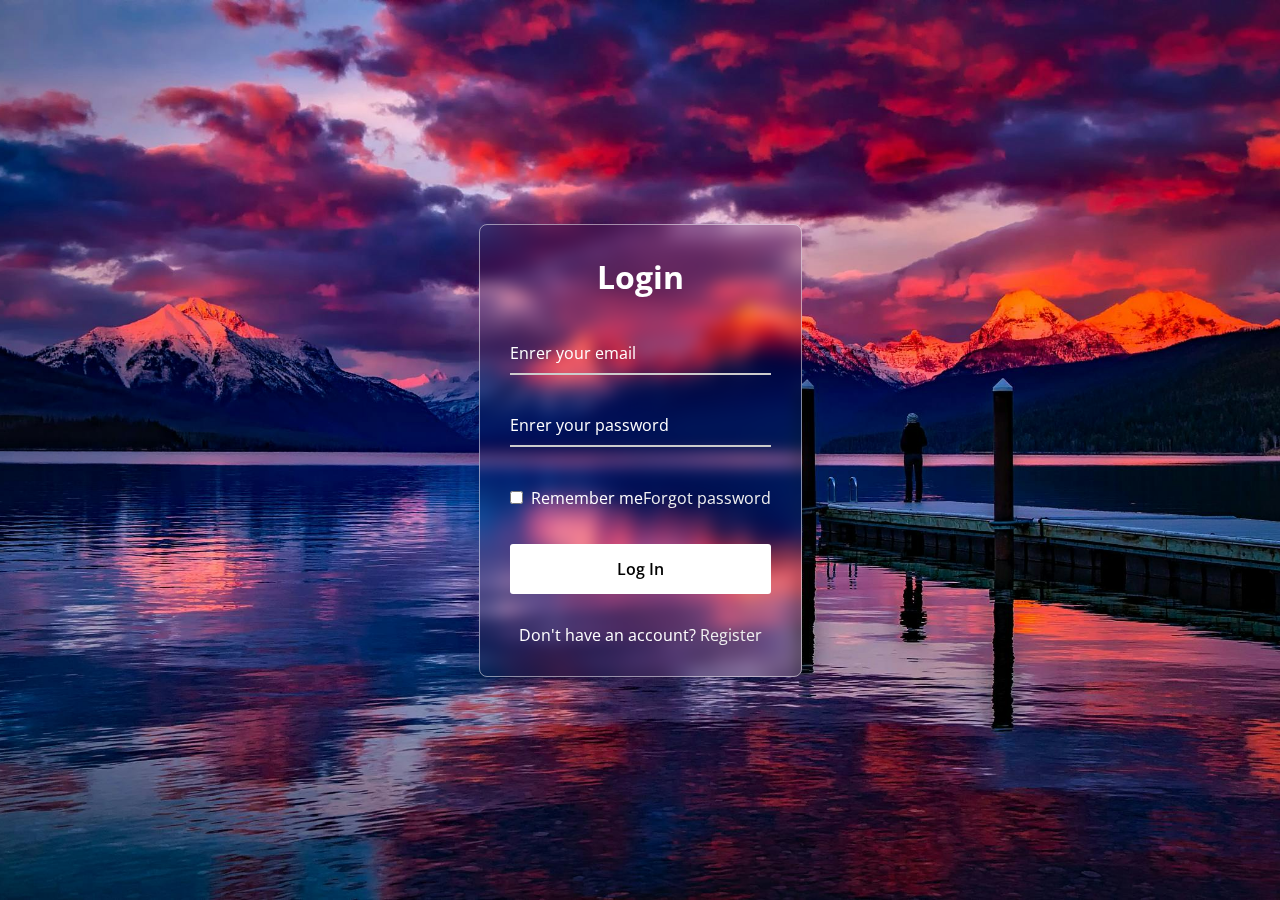
<file: index.html>
<!DOCTYPE html>
<html lang="en">
<head>
    <meta charset="UTF-8">
    <meta name="viewport" content="width=device-width, initial-scale=1.0">
    <title>Login2</title>
    <link rel="stylesheet" href="login2.css">
    <link rel="preconnect" href="https://fonts.googleapis.com">
    <link rel="preconnect" href="https://fonts.gstatic.com" crossorigin>
    <link href="https://fonts.googleapis.com/css2?family=Open+Sans:ital,wght@0,300..800;1,300..800&family=Pacifico&family=Poppins:ital,wght@0,100;0,200;0,300;0,400;0,500;0,600;0,700;0,800;0,900;1,100;1,200;1,300;1,400;1,500;1,600;1,700;1,800;1,900&display=swap" rel="stylesheet">
</head>
<body>
    <div class="login-wrapper">
        <form action="#">
            <h2>Login</h2>
            <div class="input-field">
                <input type="text" required>
                <label>Enrer your email</label>
            </div>
            <div class="input-field">
                <input type="password" required>
                <label>Enrer your password</label>
            </div>
            <div class="password-options">
                <label for="remember">
                <input type="checkbox" id="remember">
                <p>Remember me</p>
                </label>
                <a href="#">Forgot password</a>
            </div>
            <button type="sumbit">Log In</button>
            <div class="account-options">
                <p>Don't have an account? <a href="#">Register</a></p>
            </div>
        </form>
    </div>
</body>
</html>
</file>
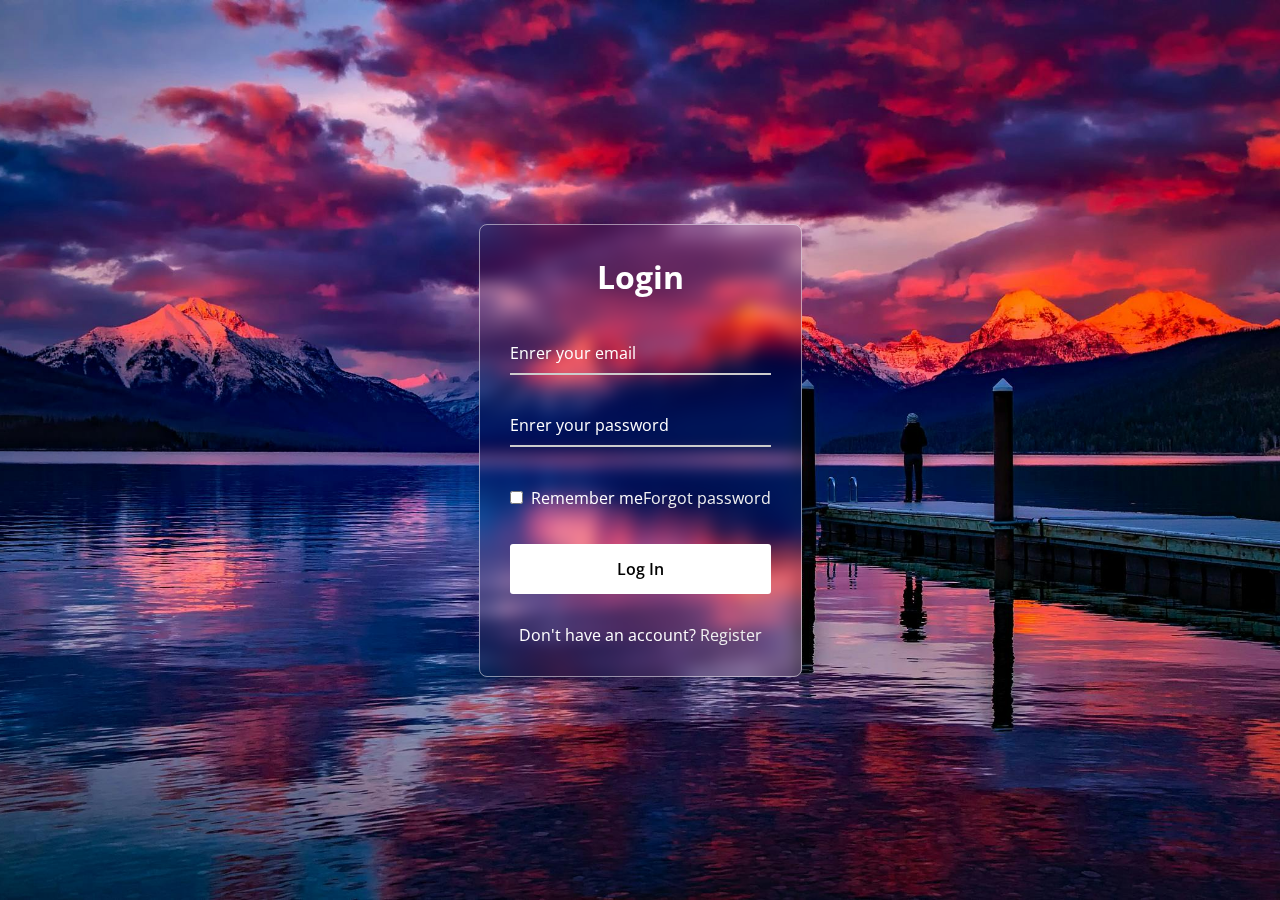
<file: login2.html>
<!DOCTYPE html>
<html lang="en">
<head>
    <meta charset="UTF-8">
    <meta name="viewport" content="width=device-width, initial-scale=1.0">
    <title>Login2</title>
    <link rel="stylesheet" href="login2.css">
    <link rel="preconnect" href="https://fonts.googleapis.com">
    <link rel="preconnect" href="https://fonts.gstatic.com" crossorigin>
    <link href="https://fonts.googleapis.com/css2?family=Open+Sans:ital,wght@0,300..800;1,300..800&family=Pacifico&family=Poppins:ital,wght@0,100;0,200;0,300;0,400;0,500;0,600;0,700;0,800;0,900;1,100;1,200;1,300;1,400;1,500;1,600;1,700;1,800;1,900&display=swap" rel="stylesheet">
</head>
<body>
    <div class="login-wrapper">
        <form action="#">
            <h2>Login</h2>
            <div class="input-field">
                <input type="text" required>
                <label>Enrer your email</label>
            </div>
            <div class="input-field">
                <input type="password" required>
                <label>Enrer your password</label>
            </div>
            <div class="password-options">
                <label for="remember">
                <input type="checkbox" id="remember">
                <p>Remember me</p>
                </label>
                <a href="#">Forgot password</a>
            </div>
            <button type="sumbit">Log In</button>
            <div class="account-options">
                <p>Don't have an account? <a href="#">Register</a></p>
            </div>
        </form>
    </div>
</body>
</html>
</file>
<file: login2.css>
.pacifico-regular {
    font-family: "Pacifico", serif;
    font-weight: 400;
    font-style: normal;
  }
  

* {
    margin: 0;
    padding: 0;
    box-sizing: border-box;
    font-family: Open Sans, sans-serif;
}

body {
    display: flex;
    align-items: center;
    justify-content: center;
    min-height: 100vh;
    width: 100%;
}

body::before {
    content: '';
    position: absolute;
    height: 100%;
    width: 100%;
    background: url(hegyek.jpg);
    background-position: center;
    background-size: cover;
}

.login-wrapper {
    width: 400x;
    padding: 30px;
    border: 1px solid rgba(255, 255, 255, 0.5);
    border-radius: 8px;
    text-align: center;
    backdrop-filter: blur(8px);
    -webkit-backdrop-filter: blur(8px);
}

form {
    display: flex;
    flex-direction: column;
}

form h2 {
    font-size: 2rem;
    color: #fff;
    margin-bottom: 20px;
}

.input-field {
    position: relative;
    margin: 15px 0;
    border-bottom: 2px solid #ccc;
}  

.input-field input {
    width: 100%;
    height: 40px;
    background: transparent;
    border: none;
    outline: none;
    color: #fff;
    font-size: 1rem;
}

.input-field label {
    position: absolute;
    top: 50%;
    left: 0;
    transform: translateY(-50%);
    color: #fff;
    font-size: 1rem;
    pointer-events: none;
    transition: 0.3 ease;
}

.input-field input:focus~label,
.input-field input:valid~label {
    transform: translateY(-120%);
    font-size: 0.8rem;
    top: 10px;
}

.password-options {
    display: flex;
    align-items: center;
    justify-content: space-between;
    margin: 25px 0 35px 0;
    color: #fff;
}

.password-options label {
    display: flex;
    align-items: center;
}

#remember  {
    accent-color:#fff;
}

.password-options label p {
    margin-left: 8px;

}

.login-wrapper a {
    color: #efefef;
    text-decoration: none;
}

.login-wrapper a:hover {
    text-decoration: underline;
}

button {
    background: #fff;
    color: #000;
    font-size: 1rem;
    font-weight: 600;
    padding: 12px 20px;
    border-radius: 3px;
    border: 2px solid transparent;
    cursor: pointer;
    transition: 0.3 ease;
}
button:hover {
    background: rgba(255, 255, 255, 0.15);
    color: #fff;
    border-color: #fff;
}

.account-options {
    text-align: center;
    margin-top: 30px;
    color: #fff;
}
</file>
